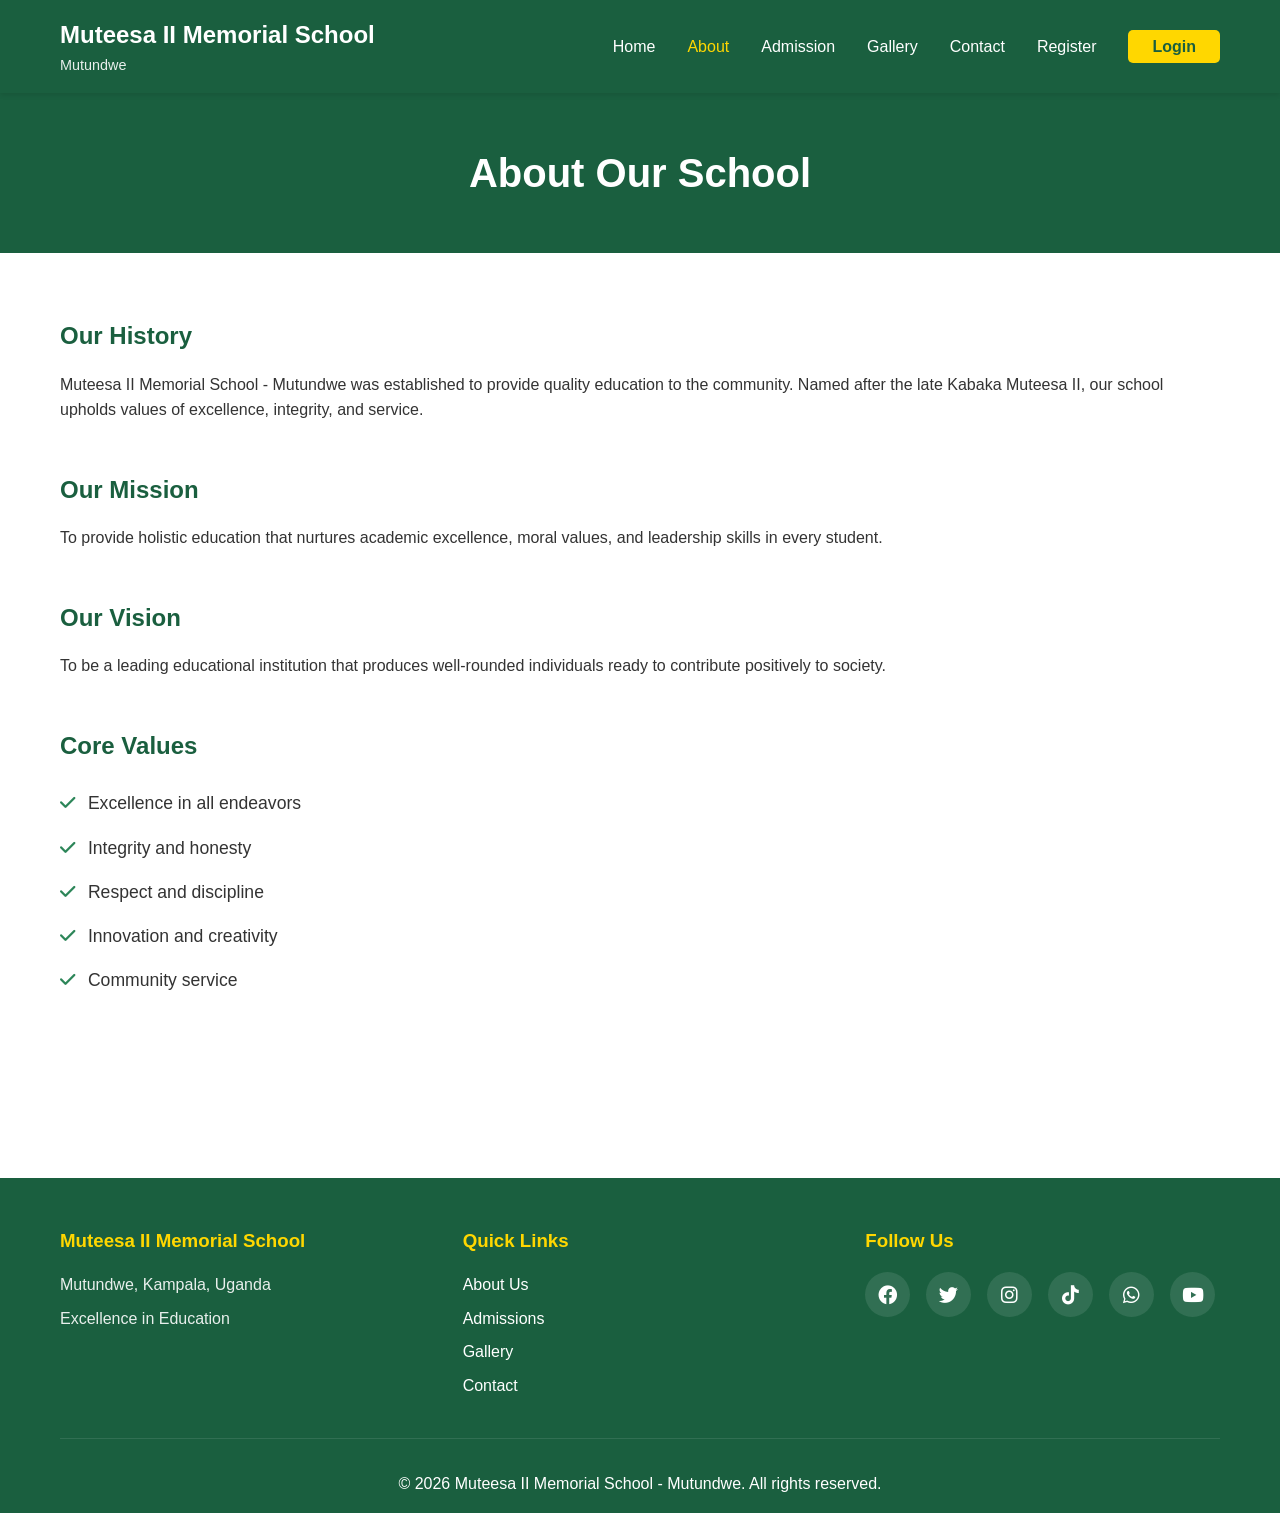
<file: about.html>
<!DOCTYPE html>
<html lang="en">
<head>
    <meta charset="UTF-8">
    <meta name="viewport" content="width=device-width, initial-scale=1.0">
    <title>About Us - Muteesa II Memorial School</title>
    <link rel="stylesheet" href="css/style.css">
    <link rel="stylesheet" href="https://cdnjs.cloudflare.com/ajax/libs/font-awesome/6.0.0/css/all.min.css">
</head>
<body>
    <nav class="navbar">
        <div class="container">
            <div class="logo">
                <h2>Muteesa II Memorial School</h2>
                <p>Mutundwe</p>
            </div>
            <button class="menu-toggle" id="menuToggle" onclick="toggleMenu()">
                <i class="fas fa-bars"></i>
            </button>
            <ul class="nav-links" id="navLinks">
                <li><a href="index.html">Home</a></li>
                <li><a href="about.html" class="active">About</a></li>
                <li><a href="admission.php">Admission</a></li>
                <li><a href="gallery.html">Gallery</a></li>
                <li><a href="contact.html">Contact</a></li>
                <li><a href="register.php">Register</a></li>
                <li><a href="login.php" class="login-btn">Login</a></li>
            </ul>
        </div>
    </nav>

    <section class="page-header">
        <h1>About Our School</h1>
    </section>

    <section class="about-content">
        <div class="container">
            <div class="about-section">
                <h2>Our History</h2>
                <p>Muteesa II Memorial School - Mutundwe was established to provide quality education to the community. Named after the late Kabaka Muteesa II, our school upholds values of excellence, integrity, and service.</p>
            </div>

            <div class="about-section">
                <h2>Our Mission</h2>
                <p>To provide holistic education that nurtures academic excellence, moral values, and leadership skills in every student.</p>
            </div>

            <div class="about-section">
                <h2>Our Vision</h2>
                <p>To be a leading educational institution that produces well-rounded individuals ready to contribute positively to society.</p>
            </div>

            <div class="about-section">
                <h2>Core Values</h2>
                <ul class="values-list">
                    <li><i class="fas fa-check"></i> Excellence in all endeavors</li>
                    <li><i class="fas fa-check"></i> Integrity and honesty</li>
                    <li><i class="fas fa-check"></i> Respect and discipline</li>
                    <li><i class="fas fa-check"></i> Innovation and creativity</li>
                    <li><i class="fas fa-check"></i> Community service</li>
                </ul>
            </div>
        </div>
    </section>

    <footer>
        <div class="container">
            <div class="footer-content">
                <div class="footer-section">
                    <h3>Muteesa II Memorial School</h3>
                    <p>Mutundwe, Kampala, Uganda</p>
                    <p>Excellence in Education</p>
                </div>
                <div class="footer-section">
                    <h3>Quick Links</h3>
                    <ul class="footer-links">
                        <li><a href="about.html">About Us</a></li>
                        <li><a href="admission.php">Admissions</a></li>
                        <li><a href="gallery.html">Gallery</a></li>
                        <li><a href="contact.html">Contact</a></li>
                    </ul>
                </div>
                <div class="footer-section">
                    <h3>Follow Us</h3>
                    <div class="social-links">
                        <a href="https://facebook.com" target="_blank" aria-label="Facebook"><i class="fab fa-facebook"></i></a>
                        <a href="https://twitter.com" target="_blank" aria-label="Twitter"><i class="fab fa-twitter"></i></a>
                        <a href="https://instagram.com" target="_blank" aria-label="Instagram"><i class="fab fa-instagram"></i></a>
                        <a href="https://tiktok.com" target="_blank" aria-label="TikTok"><i class="fab fa-tiktok"></i></a>
                        <a href="https://wa.me/256XXXXXXXXX" target="_blank" aria-label="WhatsApp"><i class="fab fa-whatsapp"></i></a>
                        <a href="https://youtube.com" target="_blank" aria-label="YouTube"><i class="fab fa-youtube"></i></a>
                    </div>
                </div>
            </div>
            <div class="footer-bottom">
                <p>&copy; 2026 Muteesa II Memorial School - Mutundwe. All rights reserved.</p>
            </div>
        </div>
    </footer>

    <script src="js/script.js"></script>
    <script>
    // Mobile menu toggle function
    function toggleMenu() {
        const navLinks = document.getElementById('navLinks');
        const menuToggle = document.getElementById('menuToggle');
        const icon = menuToggle.querySelector('i');
        
        navLinks.classList.toggle('active');
        
        if (navLinks.classList.contains('active')) {
            icon.classList.remove('fa-bars');
            icon.classList.add('fa-times');
        } else {
            icon.classList.remove('fa-times');
            icon.classList.add('fa-bars');
        }
    }
    
    // Close menu when clicking on links
    document.addEventListener('DOMContentLoaded', function() {
        const links = document.querySelectorAll('.nav-links a');
        links.forEach(link => {
            link.addEventListener('click', function() {
                const navLinks = document.getElementById('navLinks');
                const icon = document.querySelector('#menuToggle i');
                if (navLinks && icon) {
                    navLinks.classList.remove('active');
                    icon.classList.remove('fa-times');
                    icon.classList.add('fa-bars');
                }
            });
        });
    });
    </script>
</body>
</html>
</file>
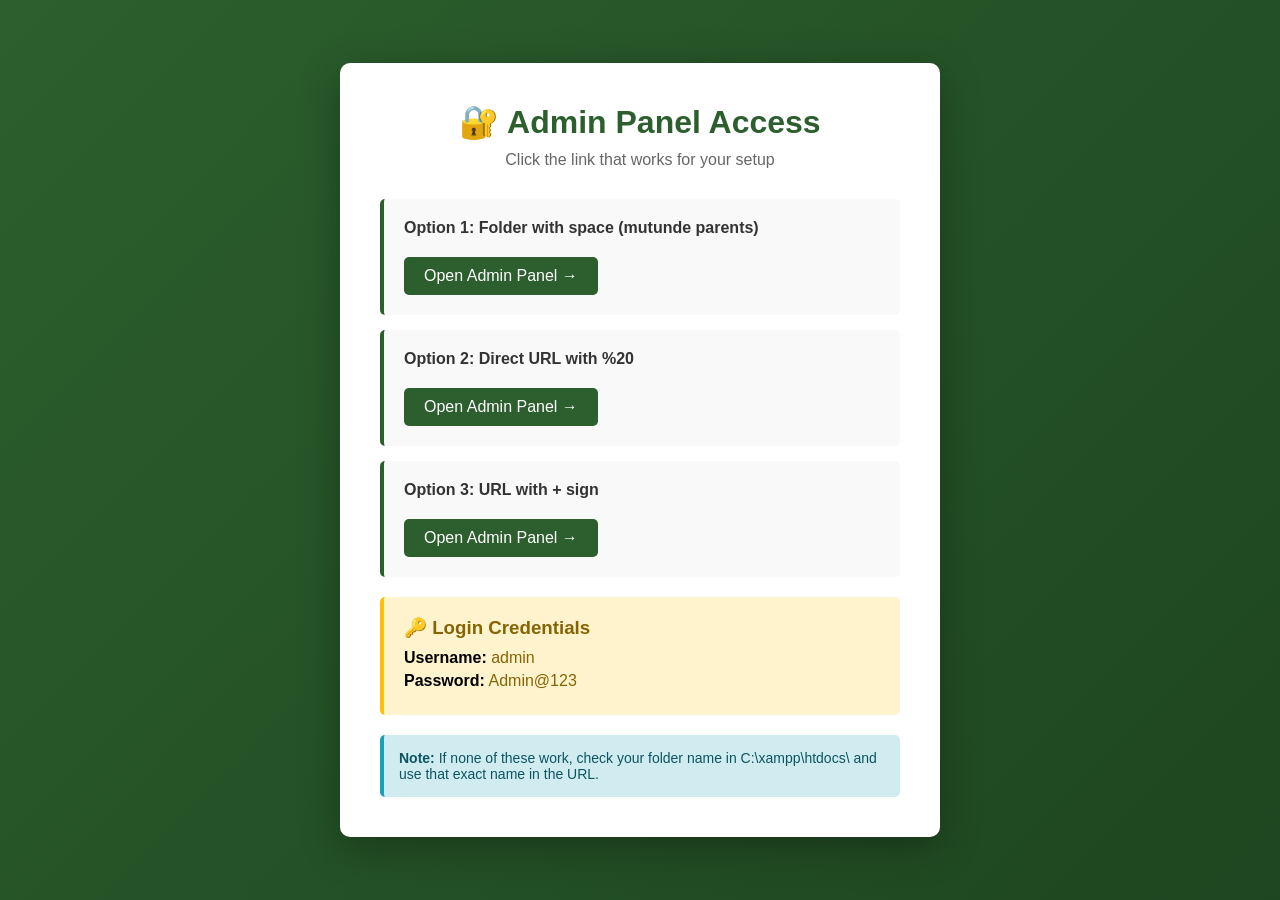
<file: ADMIN_URL_TEST.html>
<!DOCTYPE html>
<html lang="en">
<head>
    <meta charset="UTF-8">
    <meta name="viewport" content="width=device-width, initial-scale=1.0">
    <title>Admin Panel Access - Quick Links</title>
    <style>
        * { margin: 0; padding: 0; box-sizing: border-box; }
        body {
            font-family: Arial, sans-serif;
            background: linear-gradient(135deg, #2c5f2d 0%, #1e4620 100%);
            min-height: 100vh;
            display: flex;
            align-items: center;
            justify-content: center;
            padding: 20px;
        }
        .container {
            background: white;
            padding: 40px;
            border-radius: 10px;
            box-shadow: 0 10px 40px rgba(0,0,0,0.3);
            max-width: 600px;
            width: 100%;
        }
        h1 {
            color: #2c5f2d;
            margin-bottom: 10px;
            text-align: center;
        }
        p {
            color: #666;
            margin-bottom: 30px;
            text-align: center;
        }
        .link-box {
            background: #f9f9f9;
            padding: 20px;
            border-radius: 5px;
            margin-bottom: 15px;
            border-left: 4px solid #2c5f2d;
        }
        .link-box h3 {
            color: #333;
            margin-bottom: 10px;
            font-size: 16px;
        }
        .link-box a {
            display: inline-block;
            padding: 10px 20px;
            background: #2c5f2d;
            color: white;
            text-decoration: none;
            border-radius: 5px;
            margin-top: 10px;
            transition: background 0.3s;
        }
        .link-box a:hover {
            background: #1e4620;
        }
        .credentials {
            background: #fff3cd;
            padding: 20px;
            border-radius: 5px;
            border-left: 4px solid #ffc107;
            margin-top: 20px;
        }
        .credentials h3 {
            color: #856404;
            margin-bottom: 10px;
        }
        .credentials p {
            color: #856404;
            margin: 5px 0;
            text-align: left;
        }
        .credentials strong {
            color: #000;
        }
        .note {
            background: #d1ecf1;
            padding: 15px;
            border-radius: 5px;
            border-left: 4px solid #17a2b8;
            margin-top: 20px;
            color: #0c5460;
            font-size: 14px;
        }
    </style>
</head>
<body>
    <div class="container">
        <h1>🔐 Admin Panel Access</h1>
        <p>Click the link that works for your setup</p>
        
        <div class="link-box">
            <h3>Option 1: Folder with space (mutunde parents)</h3>
            <a href="admin/login.php" target="_blank">Open Admin Panel →</a>
        </div>
        
        <div class="link-box">
            <h3>Option 2: Direct URL with %20</h3>
            <a href="http://localhost/mutunde%20parents/admin/login.php" target="_blank">Open Admin Panel →</a>
        </div>
        
        <div class="link-box">
            <h3>Option 3: URL with + sign</h3>
            <a href="http://localhost/mutunde+parents/admin/login.php" target="_blank">Open Admin Panel →</a>
        </div>
        
        <div class="credentials">
            <h3>🔑 Login Credentials</h3>
            <p><strong>Username:</strong> admin</p>
            <p><strong>Password:</strong> Admin@123</p>
        </div>
        
        <div class="note">
            <strong>Note:</strong> If none of these work, check your folder name in C:\xampp\htdocs\ and use that exact name in the URL.
        </div>
    </div>
</body>
</html>
</file>
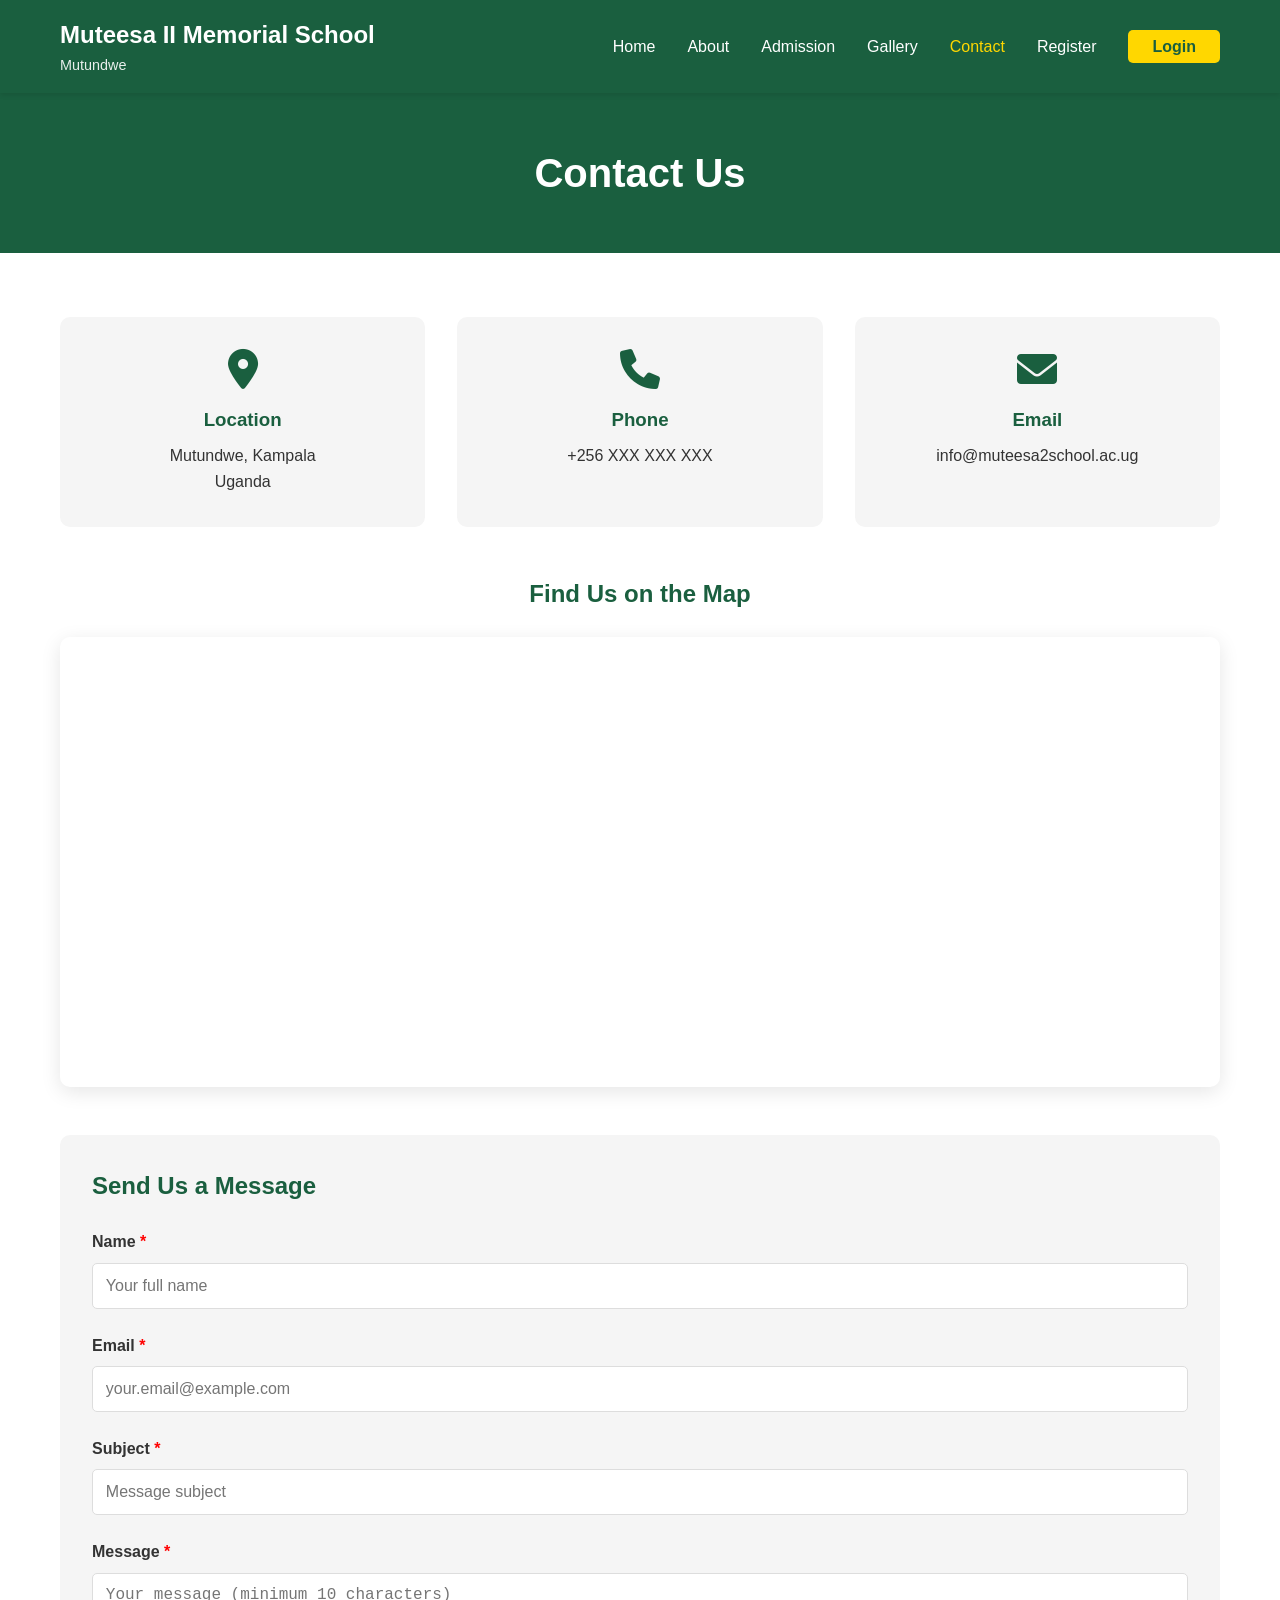
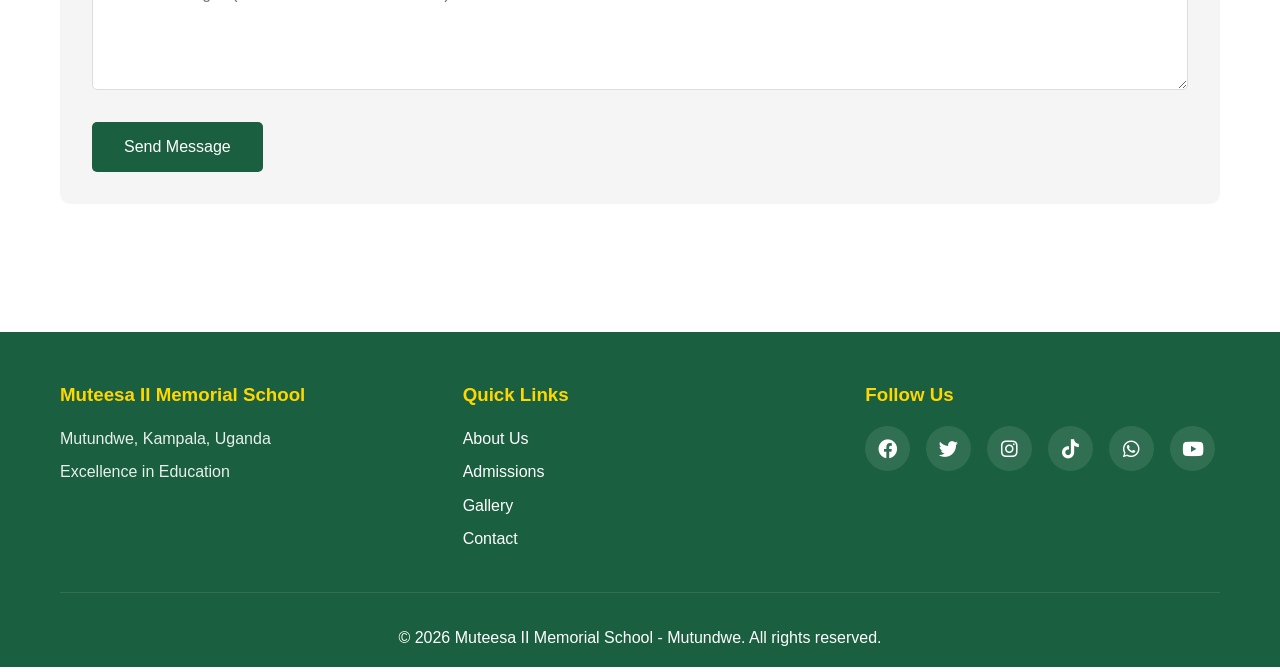
<file: contact.html>
<!DOCTYPE html>
<html lang="en">
<head>
    <meta charset="UTF-8">
    <meta name="viewport" content="width=device-width, initial-scale=1.0">
    <title>Contact Us - Muteesa II Memorial School</title>
    <link rel="stylesheet" href="css/style.css">
    <link rel="stylesheet" href="https://cdnjs.cloudflare.com/ajax/libs/font-awesome/6.0.0/css/all.min.css">
</head>
<body>
    <nav class="navbar">
        <div class="container">
            <div class="logo">
                <h2>Muteesa II Memorial School</h2>
                <p>Mutundwe</p>
            </div>
            <button class="menu-toggle" id="menuToggle" onclick="toggleMenu()">
                <i class="fas fa-bars"></i>
            </button>
            <ul class="nav-links" id="navLinks">
                <li><a href="index.html">Home</a></li>
                <li><a href="about.html">About</a></li>
                <li><a href="admission.php">Admission</a></li>
                <li><a href="gallery.html">Gallery</a></li>
                <li><a href="contact.html" class="active">Contact</a></li>
                <li><a href="register.php">Register</a></li>
                <li><a href="login.php" class="login-btn">Login</a></li>
            </ul>
        </div>
    </nav>

    <section class="page-header">
        <h1>Contact Us</h1>
    </section>

    <section class="contact-content">
        <div class="container">
            <div class="contact-info">
                <div class="info-card">
                    <i class="fas fa-map-marker-alt"></i>
                    <h3>Location</h3>
                    <p>Mutundwe, Kampala<br>Uganda</p>
                </div>
                <div class="info-card">
                    <i class="fas fa-phone"></i>
                    <h3>Phone</h3>
                    <p>+256 XXX XXX XXX</p>
                </div>
                <div class="info-card">
                    <i class="fas fa-envelope"></i>
                    <h3>Email</h3>
                    <p>info@muteesa2school.ac.ug</p>
                </div>
            </div>

            <div class="map-section">
                <h2>Find Us on the Map</h2>
                <div class="map-container">
                    <iframe 
                        src="https://www.google.com/maps/embed?pb=!1m18!1m12!1m3!1d3989.7571234567!2d32.5500!3d0.2800!2m3!1f0!2f0!3f0!3m2!1i1024!2i768!4f13.1!3m3!1m2!1s0x0%3A0x0!2zMMKwMTYnNDguMCJOIDMywrAzMycwMC4wIkU!5e0!3m2!1sen!2sug!4v1234567890"
                        width="100%" 
                        height="450" 
                        style="border:0;" 
                        allowfullscreen="" 
                        loading="lazy" 
                        referrerpolicy="no-referrer-when-downgrade">
                    </iframe>
                </div>
            </div>

            <div class="contact-form">
                <h2>Send Us a Message</h2>
                
                <form method="POST" action="api/submit_contact.php">
                    <div class="form-group">
                        <label>Name <span style="color:red;">*</span></label>
                        <input type="text" name="name" required autocomplete="name" placeholder="Your full name">
                    </div>
                    
                    <div class="form-group">
                        <label>Email <span style="color:red;">*</span></label>
                        <input type="email" name="email" required autocomplete="email" placeholder="your.email@example.com">
                    </div>
                    
                    <div class="form-group">
                        <label>Subject <span style="color:red;">*</span></label>
                        <input type="text" name="subject" required placeholder="Message subject">
                    </div>
                    
                    <div class="form-group">
                        <label>Message <span style="color:red;">*</span></label>
                        <textarea name="message" rows="5" required placeholder="Your message (minimum 10 characters)"></textarea>
                    </div>
                    
                    <button type="submit" class="submit-btn">Send Message</button>
                </form>
            </div>
        </div>
    </section>

    <footer>
        <div class="container">
            <div class="footer-content">
                <div class="footer-section">
                    <h3>Muteesa II Memorial School</h3>
                    <p>Mutundwe, Kampala, Uganda</p>
                    <p>Excellence in Education</p>
                </div>
                <div class="footer-section">
                    <h3>Quick Links</h3>
                    <ul class="footer-links">
                        <li><a href="about.html">About Us</a></li>
                        <li><a href="admission.php">Admissions</a></li>
                        <li><a href="gallery.html">Gallery</a></li>
                        <li><a href="contact.html">Contact</a></li>
                    </ul>
                </div>
                <div class="footer-section">
                    <h3>Follow Us</h3>
                    <div class="social-links">
                        <a href="https://facebook.com" target="_blank" aria-label="Facebook"><i class="fab fa-facebook"></i></a>
                        <a href="https://twitter.com" target="_blank" aria-label="Twitter"><i class="fab fa-twitter"></i></a>
                        <a href="https://instagram.com" target="_blank" aria-label="Instagram"><i class="fab fa-instagram"></i></a>
                        <a href="https://tiktok.com" target="_blank" aria-label="TikTok"><i class="fab fa-tiktok"></i></a>
                        <a href="https://wa.me/256XXXXXXXXX" target="_blank" aria-label="WhatsApp"><i class="fab fa-whatsapp"></i></a>
                        <a href="https://youtube.com" target="_blank" aria-label="YouTube"><i class="fab fa-youtube"></i></a>
                    </div>
                </div>
            </div>
            <div class="footer-bottom">
                <p>&copy; 2026 Muteesa II Memorial School - Mutundwe. All rights reserved.</p>
            </div>
        </div>
    </footer>

    <script src="js/script.js"></script>
    <script>
    // Mobile menu toggle function
    function toggleMenu() {
        const navLinks = document.getElementById('navLinks');
        const menuToggle = document.getElementById('menuToggle');
        const icon = menuToggle.querySelector('i');
        
        navLinks.classList.toggle('active');
        
        if (navLinks.classList.contains('active')) {
            icon.classList.remove('fa-bars');
            icon.classList.add('fa-times');
        } else {
            icon.classList.remove('fa-times');
            icon.classList.add('fa-bars');
        }
    }
    
    // Close menu when clicking on links
    document.addEventListener('DOMContentLoaded', function() {
        const links = document.querySelectorAll('.nav-links a');
        links.forEach(link => {
            link.addEventListener('click', function() {
                const navLinks = document.getElementById('navLinks');
                const icon = document.querySelector('#menuToggle i');
                if (navLinks && icon) {
                    navLinks.classList.remove('active');
                    icon.classList.remove('fa-times');
                    icon.classList.add('fa-bars');
                }
            });
        });
    });
    </script>
</body>
</html>
</file>
<file: css/style.css>
* {
    margin: 0;
    padding: 0;
    box-sizing: border-box;
}

:root {
    --primary-color: #1a5f3f;
    --secondary-color: #2d8659;
    --accent-color: #ffd700;
    --text-dark: #333;
    --text-light: #666;
    --white: #ffffff;
    --light-bg: #f5f5f5;
}

body {
    font-family: 'Segoe UI', Tahoma, Geneva, Verdana, sans-serif;
    line-height: 1.6;
    color: var(--text-dark);
}

.container {
    max-width: 1200px;
    margin: 0 auto;
    padding: 0 20px;
}

.navbar {
    background: var(--primary-color);
    color: var(--white);
    padding: 1rem 0;
    position: sticky;
    top: 0;
    z-index: 1000;
    box-shadow: 0 2px 5px rgba(0,0,0,0.1);
}

.navbar .container {
    display: flex;
    justify-content: space-between;
    align-items: center;
}

.logo h2 {
    font-size: 1.5rem;
    margin-bottom: 0;
}

.logo p {
    font-size: 0.9rem;
    opacity: 0.9;
}

.nav-links {
    display: flex;
    list-style: none;
    gap: 2rem;
}

.nav-links a {
    color: var(--white);
    text-decoration: none;
    transition: color 0.3s;
}

.nav-links a:hover,
.nav-links a.active {
    color: var(--accent-color);
}

.login-btn {
    background: var(--accent-color);
    color: var(--primary-color) !important;
    padding: 0.5rem 1.5rem;
    border-radius: 5px;
    font-weight: bold;
}

.hero {
    background: linear-gradient(135deg, var(--primary-color), var(--secondary-color));
    color: var(--white);
    padding: 8rem 2rem;
    text-align: center;
}

.hero-content h1 {
    font-size: 3rem;
    margin-bottom: 1rem;
}

.hero-content p {
    font-size: 1.3rem;
    margin-bottom: 2rem;
}

.cta-btn {
    display: inline-block;
    background: var(--accent-color);
    color: var(--primary-color);
    padding: 1rem 2.5rem;
    text-decoration: none;
    border-radius: 5px;
    font-weight: bold;
    transition: transform 0.3s;
}

.cta-btn:hover {
    transform: translateY(-3px);
}

.features {
    padding: 4rem 0;
    background: var(--light-bg);
}

.features .container {
    display: grid;
    grid-template-columns: repeat(auto-fit, minmax(300px, 1fr));
    gap: 2rem;
}

.feature-card {
    background: var(--white);
    padding: 2rem;
    text-align: center;
    border-radius: 10px;
    box-shadow: 0 3px 10px rgba(0,0,0,0.1);
    transition: transform 0.3s;
}

.feature-card:hover {
    transform: translateY(-5px);
}

.feature-card i {
    font-size: 3rem;
    color: var(--primary-color);
    margin-bottom: 1rem;
}

.feature-card h3 {
    margin-bottom: 1rem;
    color: var(--primary-color);
}

.page-header {
    background: var(--primary-color);
    color: var(--white);
    padding: 3rem 0;
    text-align: center;
}

.page-header h1 {
    font-size: 2.5rem;
}

.about-content,
.admission-content,
.contact-content,
.gallery-content {
    padding: 4rem 0;
}

.about-section {
    margin-bottom: 3rem;
}

.about-section h2 {
    color: var(--primary-color);
    margin-bottom: 1rem;
}

.values-list {
    list-style: none;
    margin-top: 1rem;
}

.values-list li {
    padding: 0.5rem 0;
    font-size: 1.1rem;
}

.values-list i {
    color: var(--secondary-color);
    margin-right: 0.5rem;
}

.admission-content .container {
    display: grid;
    grid-template-columns: 1fr 1fr;
    gap: 3rem;
}

.requirements-list {
    list-style: none;
    margin-top: 1.5rem;
}

.requirements-list li {
    padding: 1rem;
    background: var(--light-bg);
    margin-bottom: 0.5rem;
    border-radius: 5px;
}

.requirements-list i {
    color: var(--primary-color);
    margin-right: 0.5rem;
}

.admission-form,
.contact-form {
    background: var(--light-bg);
    padding: 2rem;
    border-radius: 10px;
}

.admission-form h2,
.contact-form h2 {
    color: var(--primary-color);
    margin-bottom: 1.5rem;
}

.form-group {
    margin-bottom: 1.5rem;
}

.form-group label {
    display: block;
    margin-bottom: 0.5rem;
    font-weight: bold;
    color: var(--text-dark);
}

.form-group input,
.form-group select,
.form-group textarea {
    width: 100%;
    padding: 0.8rem;
    border: 1px solid #ddd;
    border-radius: 5px;
    font-size: 1rem;
}

.submit-btn {
    background: var(--primary-color);
    color: var(--white);
    padding: 1rem 2rem;
    border: none;
    border-radius: 5px;
    font-size: 1rem;
    cursor: pointer;
    transition: background 0.3s;
}

.submit-btn:hover {
    background: var(--secondary-color);
}

.contact-info {
    display: grid;
    grid-template-columns: repeat(auto-fit, minmax(250px, 1fr));
    gap: 2rem;
    margin-bottom: 3rem;
}

.info-card {
    background: var(--light-bg);
    padding: 2rem;
    text-align: center;
    border-radius: 10px;
}

.info-card i {
    font-size: 2.5rem;
    color: var(--primary-color);
    margin-bottom: 1rem;
}

.info-card h3 {
    color: var(--primary-color);
    margin-bottom: 0.5rem;
}

.gallery-grid {
    display: grid;
    grid-template-columns: repeat(auto-fit, minmax(300px, 1fr));
    gap: 2rem;
}

.gallery-item {
    border-radius: 10px;
    overflow: hidden;
    box-shadow: 0 3px 10px rgba(0,0,0,0.1);
    transition: transform 0.3s;
    position: relative;
}

.gallery-item:hover {
    transform: scale(1.05);
}

.gallery-item img {
    width: 100%;
    height: 250px;
    object-fit: cover;
    display: block;
}

.gallery-caption {
    position: absolute;
    bottom: 0;
    left: 0;
    right: 0;
    background: rgba(26, 95, 63, 0.9);
    color: var(--white);
    padding: 1rem;
    text-align: center;
    font-weight: bold;
    transform: translateY(100%);
    transition: transform 0.3s;
}

.gallery-item:hover .gallery-caption {
    transform: translateY(0);
}

.placeholder-img {
    background: var(--light-bg);
    height: 250px;
    display: flex;
    flex-direction: column;
    align-items: center;
    justify-content: center;
    color: var(--text-light);
}

.placeholder-img i {
    font-size: 4rem;
    color: var(--primary-color);
    margin-bottom: 1rem;
}

/* Showcase Section */
.showcase {
    padding: 4rem 0;
    background: var(--white);
}

.showcase h2 {
    text-align: center;
    color: var(--primary-color);
    font-size: 2.5rem;
    margin-bottom: 3rem;
}

.showcase-grid {
    display: grid;
    grid-template-columns: repeat(auto-fit, minmax(300px, 1fr));
    gap: 2rem;
}

.showcase-item {
    position: relative;
    border-radius: 10px;
    overflow: hidden;
    box-shadow: 0 5px 15px rgba(0,0,0,0.2);
    height: 300px;
    cursor: pointer;
}

.showcase-item img {
    width: 100%;
    height: 100%;
    object-fit: cover;
    transition: transform 0.5s;
}

.showcase-item:hover img {
    transform: scale(1.1);
}

.showcase-overlay {
    position: absolute;
    bottom: 0;
    left: 0;
    right: 0;
    background: linear-gradient(to top, rgba(26, 95, 63, 0.95), transparent);
    color: var(--white);
    padding: 2rem;
    transform: translateY(70%);
    transition: transform 0.3s;
}

.showcase-item:hover .showcase-overlay {
    transform: translateY(0);
}

.showcase-overlay h3 {
    font-size: 1.5rem;
    margin: 0;
}

.login-section {
    min-height: 80vh;
    display: flex;
    align-items: center;
    justify-content: center;
    background: var(--light-bg);
    padding: 2rem;
}

.login-box {
    background: var(--white);
    padding: 3rem;
    border-radius: 10px;
    box-shadow: 0 5px 20px rgba(0,0,0,0.1);
    max-width: 450px;
    width: 100%;
}

.login-box h2 {
    color: var(--primary-color);
    margin-bottom: 0.5rem;
}

.login-box p {
    color: var(--text-light);
    margin-bottom: 2rem;
}

.form-options {
    display: flex;
    justify-content: space-between;
    align-items: center;
    margin-bottom: 1.5rem;
}

.checkbox {
    display: flex;
    align-items: center;
    gap: 0.5rem;
}

.forgot-link {
    color: var(--primary-color);
    text-decoration: none;
}

.login-footer {
    text-align: center;
    margin-top: 1.5rem;
    padding-top: 1.5rem;
    border-top: 1px solid #ddd;
}

.login-footer a {
    color: var(--primary-color);
    text-decoration: none;
    font-weight: bold;
}

footer {
    background: var(--primary-color);
    color: var(--white);
    padding: 3rem 0 1rem;
    margin-top: 4rem;
}

.footer-content {
    display: grid;
    grid-template-columns: repeat(auto-fit, minmax(250px, 1fr));
    gap: 3rem;
    margin-bottom: 2rem;
}

.footer-section h3 {
    margin-bottom: 1rem;
    color: var(--accent-color);
}

.footer-section p {
    margin-bottom: 0.5rem;
    opacity: 0.9;
}

.footer-links {
    list-style: none;
}

.footer-links li {
    margin-bottom: 0.5rem;
}

.footer-links a {
    color: var(--white);
    text-decoration: none;
    transition: color 0.3s;
}

.footer-links a:hover {
    color: var(--accent-color);
}

.social-links {
    display: flex;
    gap: 1rem;
    flex-wrap: wrap;
}

.social-links a {
    display: flex;
    align-items: center;
    justify-content: center;
    width: 45px;
    height: 45px;
    background: rgba(255, 255, 255, 0.1);
    color: var(--white);
    border-radius: 50%;
    text-decoration: none;
    transition: all 0.3s;
    font-size: 1.2rem;
}

.social-links a:hover {
    background: var(--accent-color);
    color: var(--primary-color);
    transform: translateY(-3px);
}

.footer-bottom {
    text-align: center;
    padding-top: 2rem;
    border-top: 1px solid rgba(255, 255, 255, 0.1);
}

/* Map Section */
.map-section {
    margin: 3rem 0;
}

.map-section h2 {
    color: var(--primary-color);
    margin-bottom: 1.5rem;
    text-align: center;
}

.map-container {
    border-radius: 10px;
    overflow: hidden;
    box-shadow: 0 5px 20px rgba(0,0,0,0.1);
    margin-bottom: 3rem;
}

.map-container iframe {
    display: block;
}

/* Mobile Menu Toggle */
.menu-toggle {
    display: none;
    background: none;
    border: none;
    color: var(--white);
    font-size: 1.5rem;
    cursor: pointer;
    padding: 0.5rem;
    z-index: 1001;
    position: relative;
}

.menu-toggle:focus {
    outline: 2px solid var(--accent-color);
    outline-offset: 2px;
}

@media (max-width: 968px) {
    .menu-toggle {
        display: block;
    }
    
    .nav-links {
        position: fixed;
        top: 70px;
        left: -100%;
        flex-direction: column;
        background: var(--primary-color);
        width: 100%;
        max-width: 300px;
        height: calc(100vh - 70px);
        padding: 2rem;
        gap: 1rem;
        transition: left 0.3s ease-in-out;
        box-shadow: 2px 0 10px rgba(0,0,0,0.3);
        overflow-y: auto;
        z-index: 1000;
    }
    
    .nav-links.active {
        left: 0;
    }
    
    .nav-links li {
        width: 100%;
    }
    
    .nav-links a {
        display: block;
        padding: 0.75rem 1rem;
        border-radius: 5px;
        transition: background 0.3s;
    }
    
    .nav-links a:hover {
        background: rgba(255, 255, 255, 0.1);
    }
    
    .navbar .container {
        flex-wrap: wrap;
    }
    
    .hero-content h1 {
        font-size: 2rem;
    }
    
    .hero-content p {
        font-size: 1.1rem;
    }
    
    .hero {
        padding: 5rem 1rem;
    }
    
    .admission-content .container {
        grid-template-columns: 1fr;
    }
    
    .contact-info {
        grid-template-columns: 1fr;
    }
    
    .features .container {
        grid-template-columns: 1fr;
    }
    
    .gallery-grid {
        grid-template-columns: 1fr;
    }
    
    .login-box {
        padding: 2rem 1.5rem;
    }
    
    .page-header h1 {
        font-size: 2rem;
    }
    
    .footer-content {
        grid-template-columns: 1fr;
        gap: 2rem;
        text-align: center;
    }
    
    .social-links {
        justify-content: center;
    }
    
    .map-container iframe {
        height: 300px;
    }
}

@media (max-width: 480px) {
    .logo h2 {
        font-size: 1.2rem;
    }
    
    .logo p {
        font-size: 0.8rem;
    }
    
    .hero-content h1 {
        font-size: 1.5rem;
    }
    
    .hero-content p {
        font-size: 1rem;
    }
    
    .cta-btn {
        padding: 0.8rem 1.5rem;
        font-size: 0.9rem;
    }
    
    .feature-card {
        padding: 1.5rem;
    }
    
    .admission-form,
    .contact-form {
        padding: 1.5rem;
    }
}
</file>
